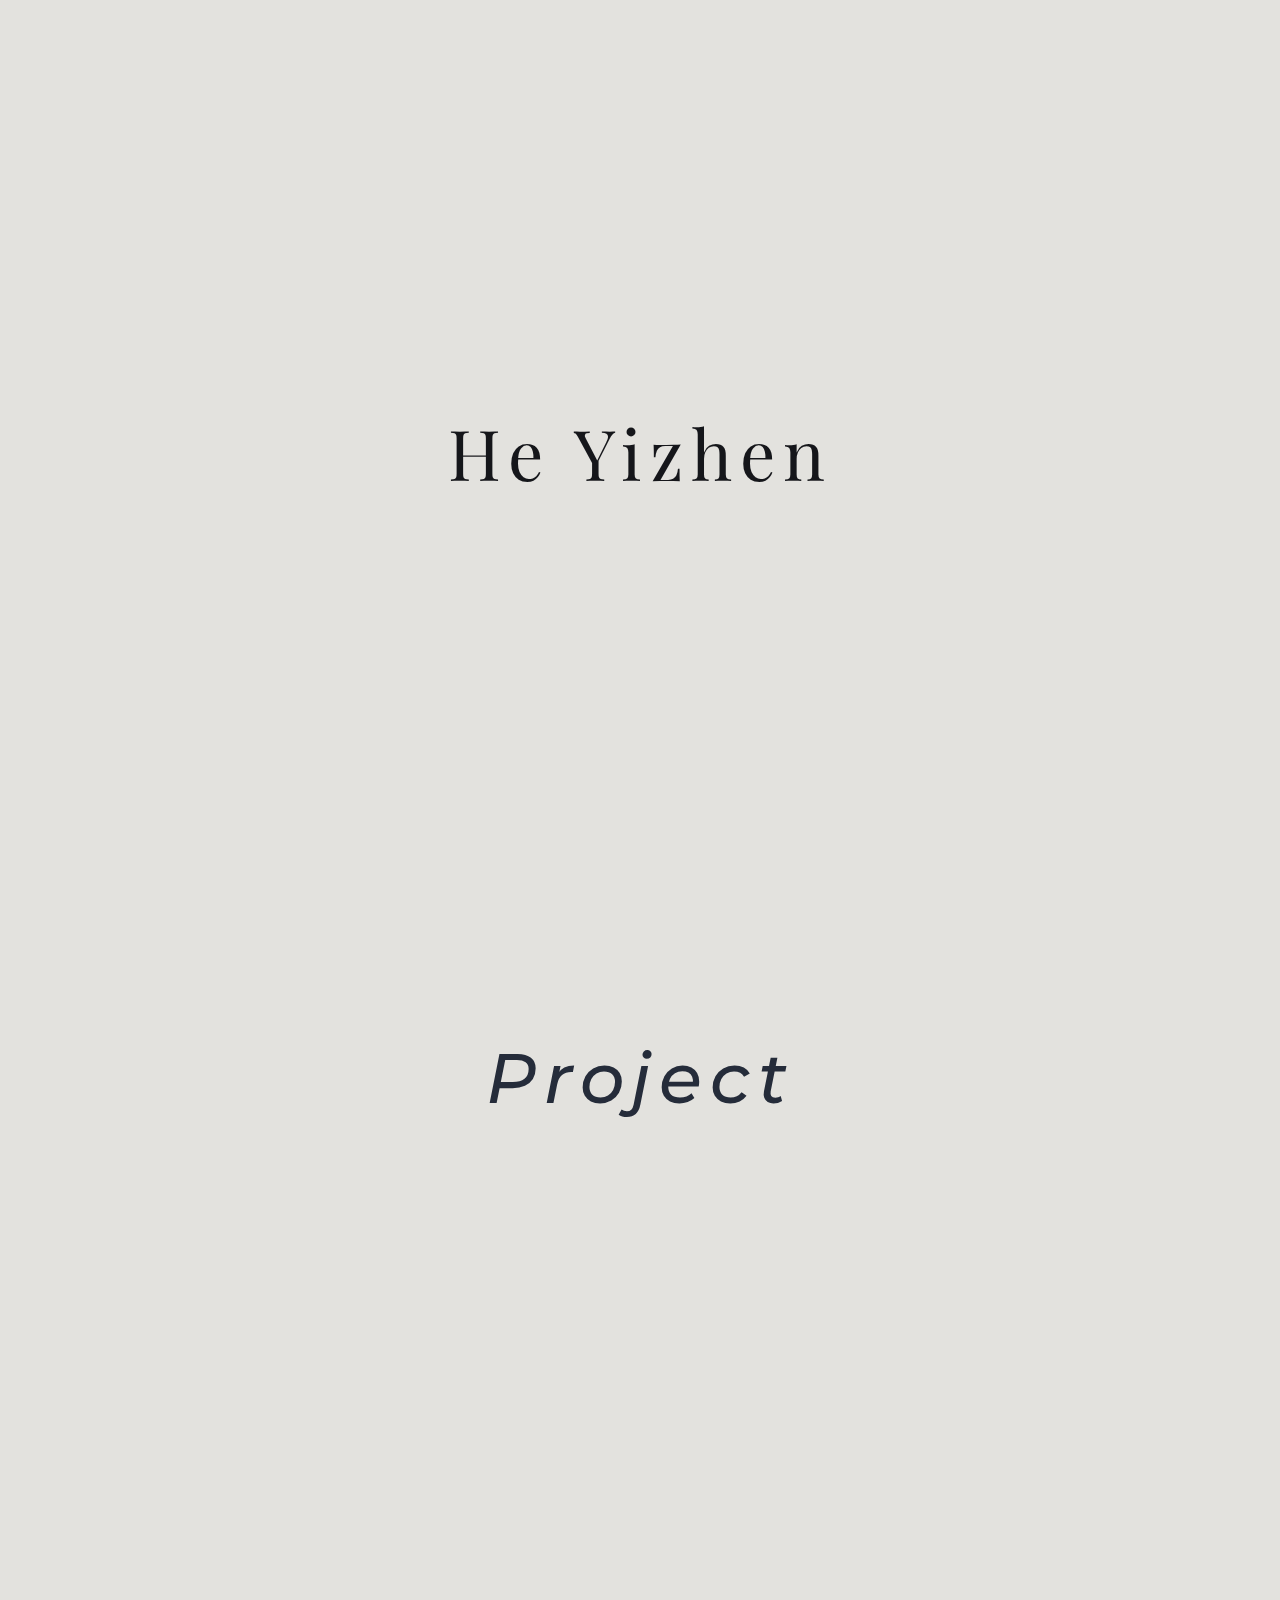
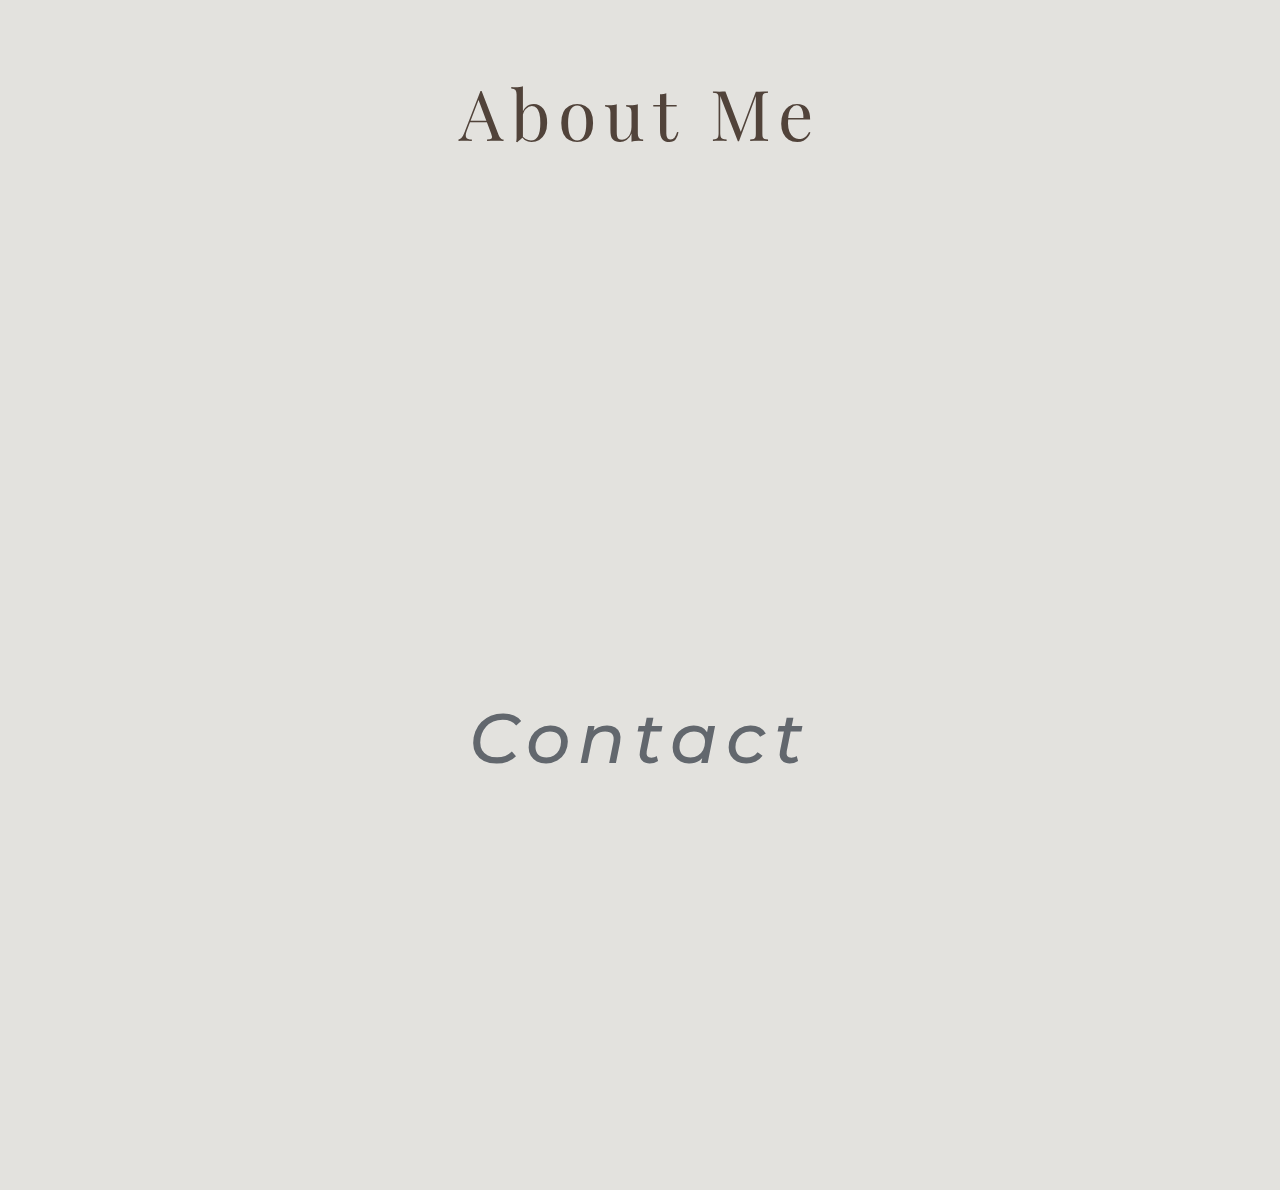
<file: index.html>
<!DOCTYPE html>
<html lang="en" dir="ltr">

<head>
  <meta charset="utf-8">
  <title>He Yizhen</title>
  <meta name="viewport" content="width=device-width, inital-scale=1.0">
  <link rel="stylesheet" href="style.css">
  <link href="https://fonts.googleapis.com/css2?family=Montserrat:wght@300;400;500&family=Playfair+Display:ital,wght@0,400;0,600;1,400;1,600&display=swap" rel="stylesheet">
</head>

<body class="index_body">
  <div class="center width-mobil">
    <h1 class="welcome_name_text" draggable="false"></h1>
  </div>
  <div class="center"><a href="project.html" class="to_project">
      <h1 class="projet_text" draggable="false">Project</h1>
    </a></div>
  <div class="center"><a href="about_me.html" class="to_about">
    <h1 class="about_me_text" draggable="false">About Me</h1>
  </a></div>
  <div class="center"><a href="contact.html" class='to_contact'>
    <h1 class="contact_text" draggable="false">Contact</h1>
  </a></div>


  <script src="https://ajax.googleapis.com/ajax/libs/jquery/3.5.1/jquery.min.js"></script>
  <script src="index.js" charset="utf-8"></script>
</body>

</html>
</file>
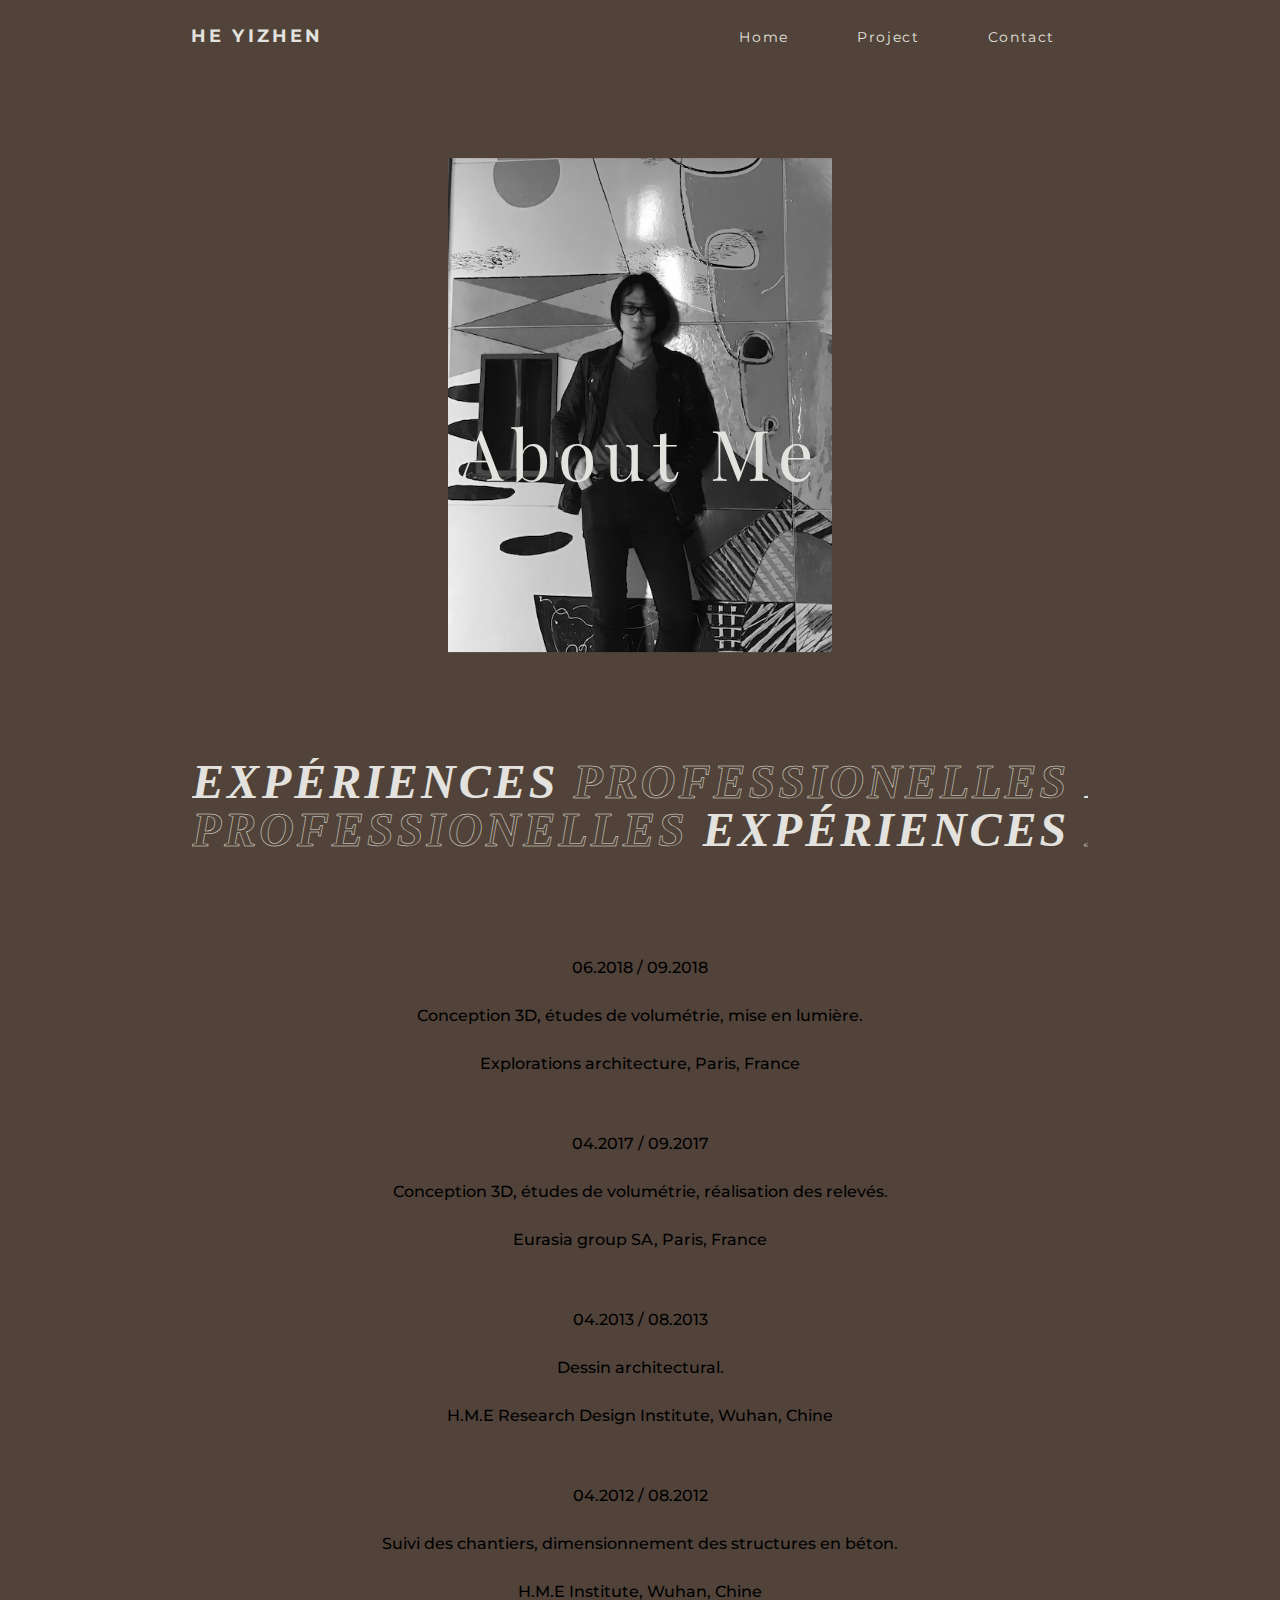
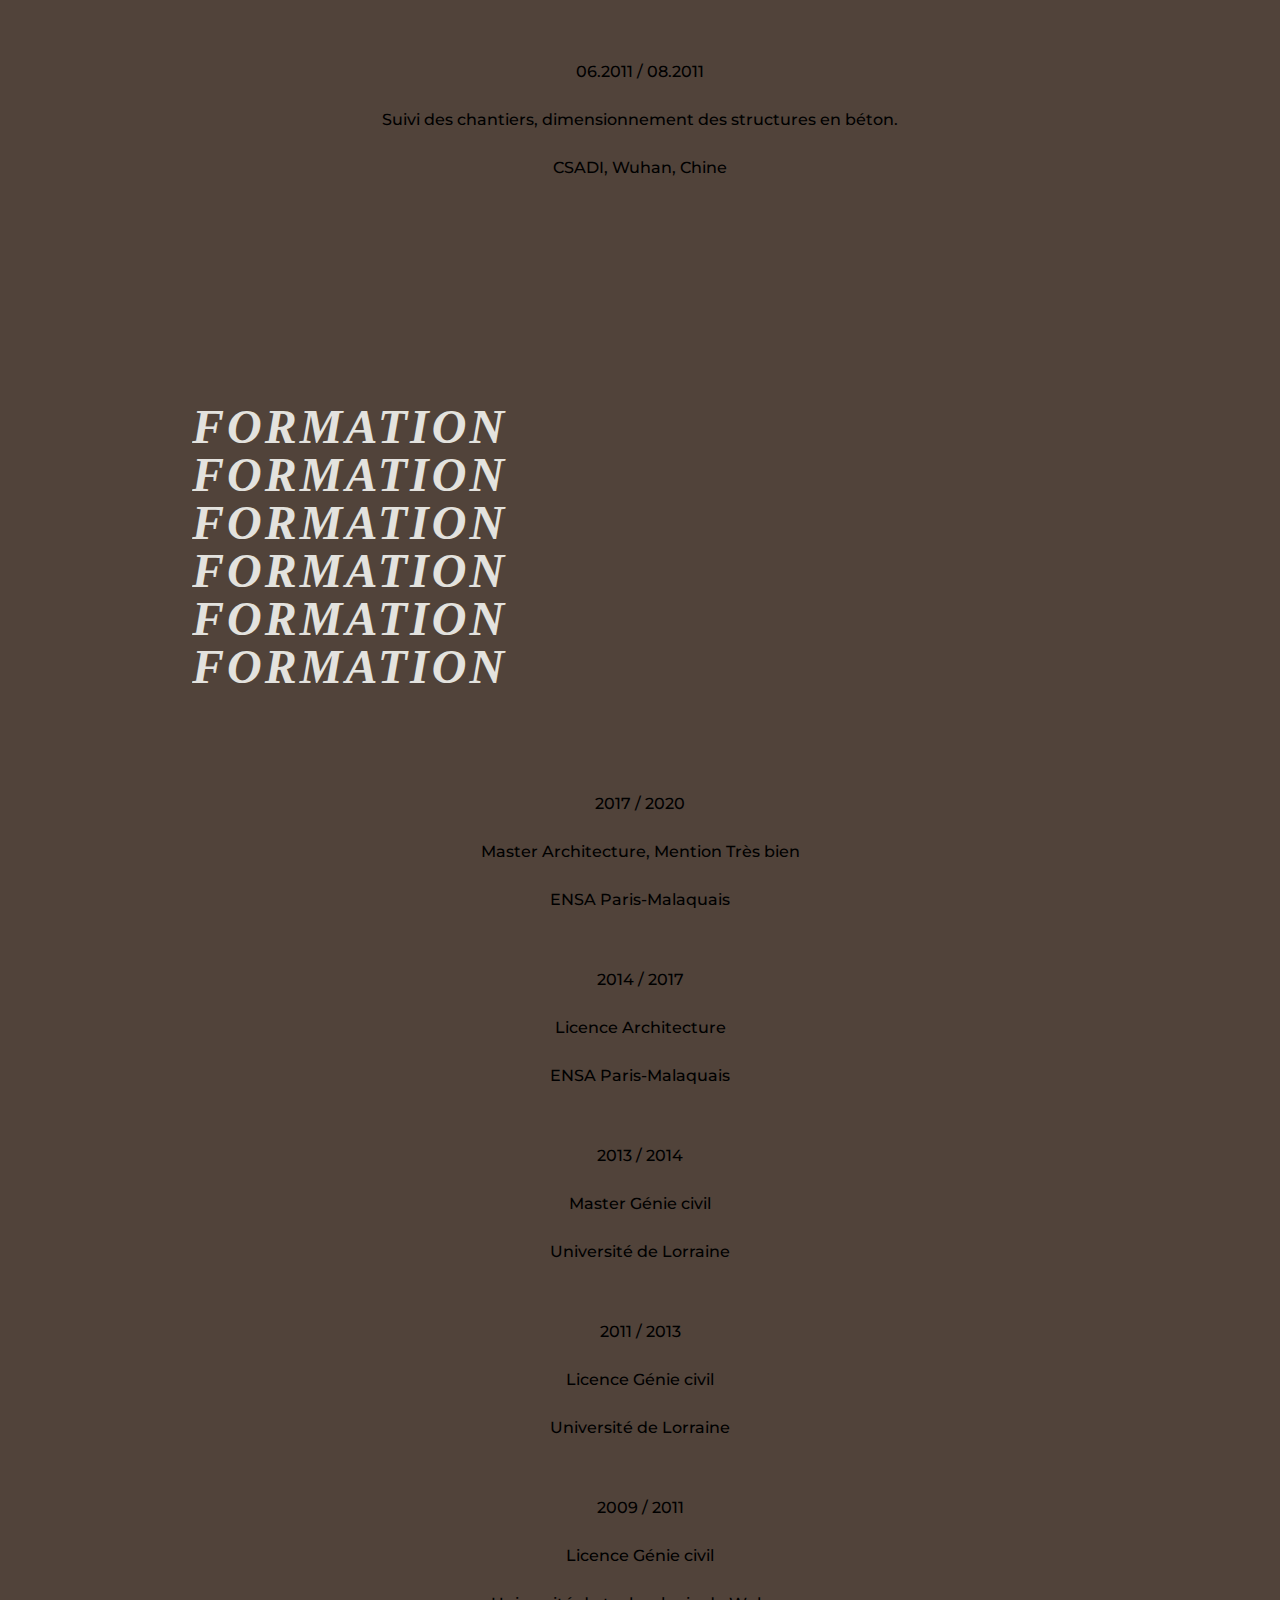
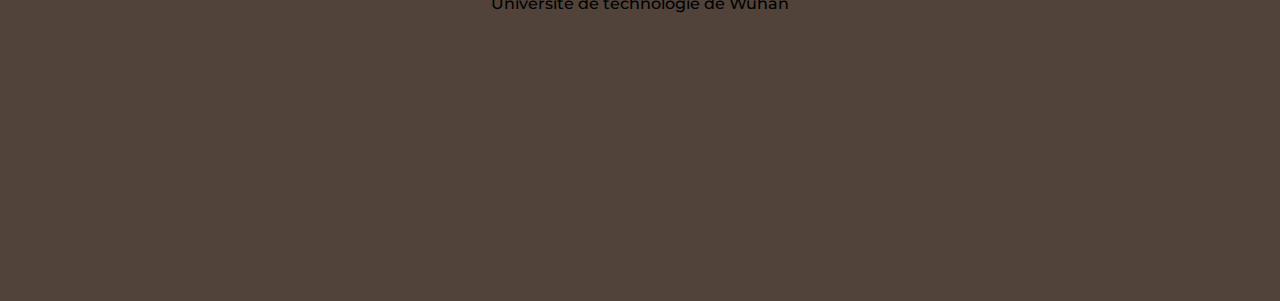
<file: about_me.html>
<!DOCTYPE html>
<html lang="en" dir="ltr">

<head>
  <meta charset="utf-8">
  <title>About Me</title>
  <meta name="viewport" content="width=device-width, inital-scale=1.0">
  <link rel="stylesheet" href="style.css">
  <link href="https://fonts.googleapis.com/css2?family=Montserrat:wght@300;400;500&family=Playfair+Display:ital,wght@0,400;0,600;1,400;1,600&display=swap" rel="stylesheet">
</head>

<body class="about_body">
  <nav class="nav_about">
    <div class="logo">
      HE YIZHEN
    </div>
    <ul class="nav_links">
      <li>
        <a href="index.html">Home</a>
      </li>
      <li>
        <a href="project.html">Project</a>
      </li>
      <li>
        <a href="contact.html">Contact</a>
      </li>
    </ul>
    <div class="burger">
      <div class="line1"></div>
      <div class="line2"></div>
      <div class="line3"></div>

    </div>
  </nav>


  <div class="center">
    <h1 class="about_me_text " draggable="false">About Me</h1>
    <img class="profil_pic" src="picture/profil.png" alt="profil_pic">

  </div>
  <section id="ex_pro">
    <h2 class="mob-hide">EXPÉRIENCES <span>PROFESSIONELLES</span> EXPÉRIENCES <span>PROFESSIONELLES</span> <br>
      <span>PROFESSIONELLES</span> EXPÉRIENCES <span>PROFESSIONELLES</span> EXPÉRIENCES <span>PROFESSIONELLES</span> EXPÉRIENCES</h2>
   <h2 class="mob-show">EXPÉRIENCES <br> <span>PROFESSIONELLES</span></h2>

    <div class="ex_container">

      <div class="">
        <p>06.2018 / 09.2018</p>
        <p class="work">Conception 3D, études de volumétrie, mise en lumière.</p>
        <p class="place">Explorations architecture, Paris, France</p>
      </div>
      <div class="">
        <p>04.2017 / 09.2017</p>
        <p class="work">Conception 3D, études de volumétrie, réalisation des relevés.</p>
        <p class="place">Eurasia group SA, Paris, France</p>
      </div>
      <div class="">
        <p>04.2013 / 08.2013</p>
        <p class="work">Dessin architectural.</p>
        <p class="place">H.M.E Research Design Institute, Wuhan, Chine</p>
      </div>
      <div class="">
        <p>04.2012 / 08.2012</p>
        <p class="work">Suivi des chantiers, dimensionnement des structures en béton.</p>
        <p class="place">H.M.E Institute, Wuhan, Chine</p>
      </div>
      <div class="">
        <p>06.2011 / 08.2011</p>
        <p class="work">Suivi des chantiers, dimensionnement des structures en béton.</p>
        <p class="place">CSADI, Wuhan, Chine</p>
      </div>
    </div>

    <div>
      <h3>FORMATION</h3>
      <h3>FORMATION</h3>
      <h3>FORMATION</h3>
      <h3>FORMATION</h3>
      <h3>FORMATION</h3>
      <h4>FORMATION</h4>

    </div>
    <div class="ex_container">

      <div class="">
        <p>2017 / 2020</p>
        <p class="work">Master Architecture, Mention Très bien</p>
        <p class="place">ENSA Paris-Malaquais</p>
      </div>
      <div class="">
        <p>2014 / 2017</p>
        <p class="work">Licence Architecture</p>
        <p class="place">ENSA Paris-Malaquais</p>
      </div>
      <div class="">
        <p>2013 / 2014</p>
        <p class="work">Master Génie civil</p>
        <p class="place">Université de Lorraine</p>
      </div>
      <div class="">
        <p>2011 / 2013</p>
        <p class="work">Licence Génie civil</p>
        <p class="place">Université de Lorraine</p>
      </div>
      <div class="">
        <p>2009 / 2011</p>
        <p class="work">Licence Génie civil</p>
        <p class="place">Université de technologie de Wuhan</p>
      </div>
    </div>

  </section>
  <div class="project_footer">

  </div>




  <script src="https://ajax.googleapis.com/ajax/libs/jquery/3.5.1/jquery.min.js"></script>
  <script src="about_me.js" charset="utf-8"></script>
</body>

</html>
</file>
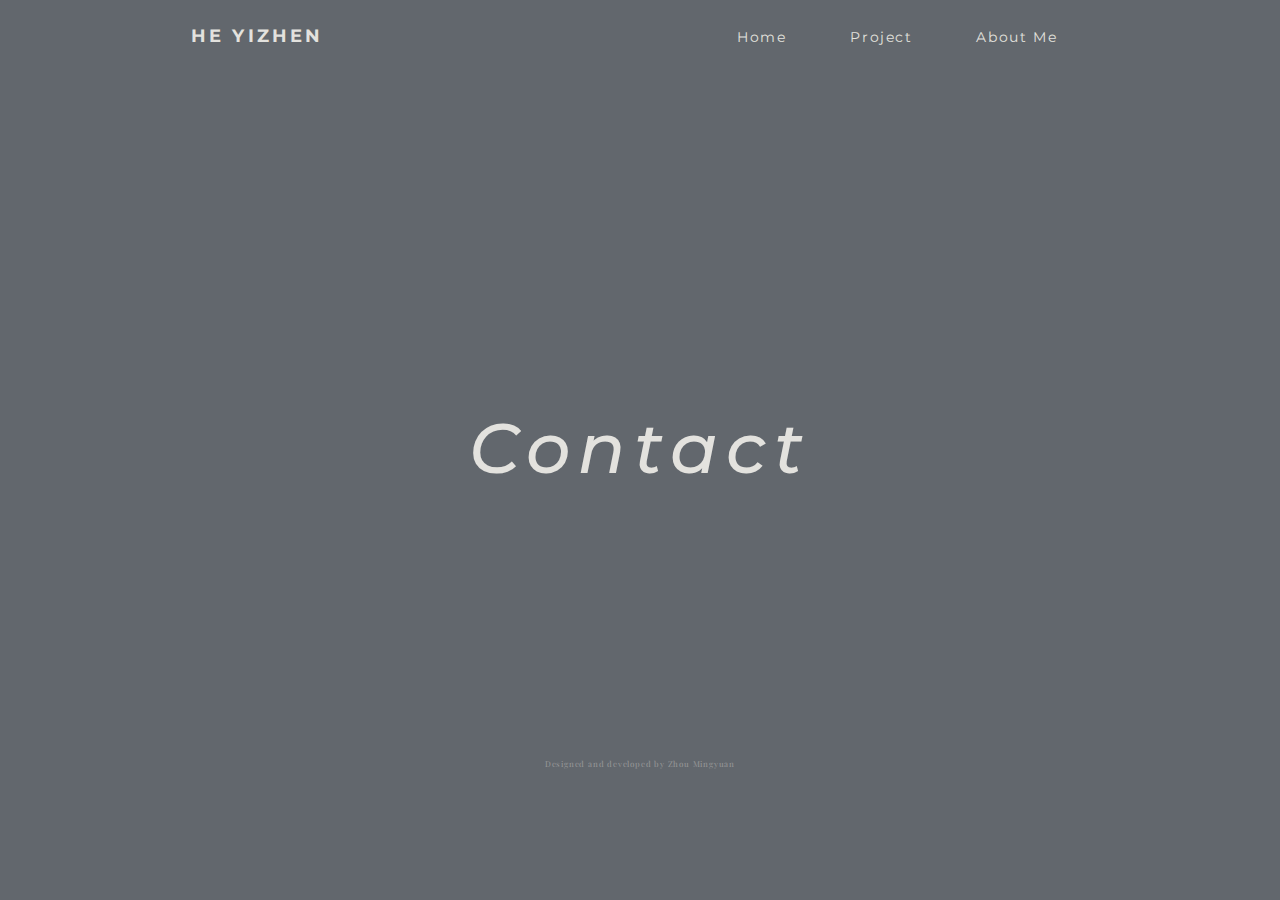
<file: contact.html>
<!DOCTYPE html>
<html lang="en" dir="ltr">
  <head>
    <meta charset="utf-8">
    <title>Contact</title>
    <meta name="viewport" content="width=device-width, inital-scale=1.0">
    <link rel="stylesheet" href="style.css">
    <link href="https://fonts.googleapis.com/css2?family=Montserrat:wght@300;400;500&family=Playfair+Display:ital,wght@0,400;0,600;1,400;1,600&display=swap" rel="stylesheet">
  </head>
  <body class="contact_body">
    <nav class="nav_contact">
      <div class="logo">
        HE YIZHEN
      </div>
      <ul class="nav_links">
        <li>
          <a href="index.html">Home</a>
        </li>
        <li>
          <a href="project.html">Project</a>
        </li>
        <li>
          <a href="about_me.html">About Me</a>
        </li>
      </ul>
      <div class="burger">
        <div class="line1"></div>
        <div class="line2"></div>
        <div class="line3"></div>

      </div>
    </nav>
    <div class="center">
      <h1 class="contact_text white flou" draggable="false">Contact</h1>
    </div>

    <div class="contact_info">
      <p>36 Avenue d'Italie</p>
      <p>75013, Paris</p>
      <p>06 08 56 66 95</p>
      <p><a href="mailto:hyz891120@gmail.com">hyz891120@gmail.com</a></p>
    </div>
    <div class="project_footer">
      <p>Designed and developed by Zhou Mingyuan</p>

    </div>


    <script src="https://ajax.googleapis.com/ajax/libs/jquery/3.5.1/jquery.min.js"></script>
    <script src="contact.js" charset="utf-8"></script>
  </body>
</html>
</file>
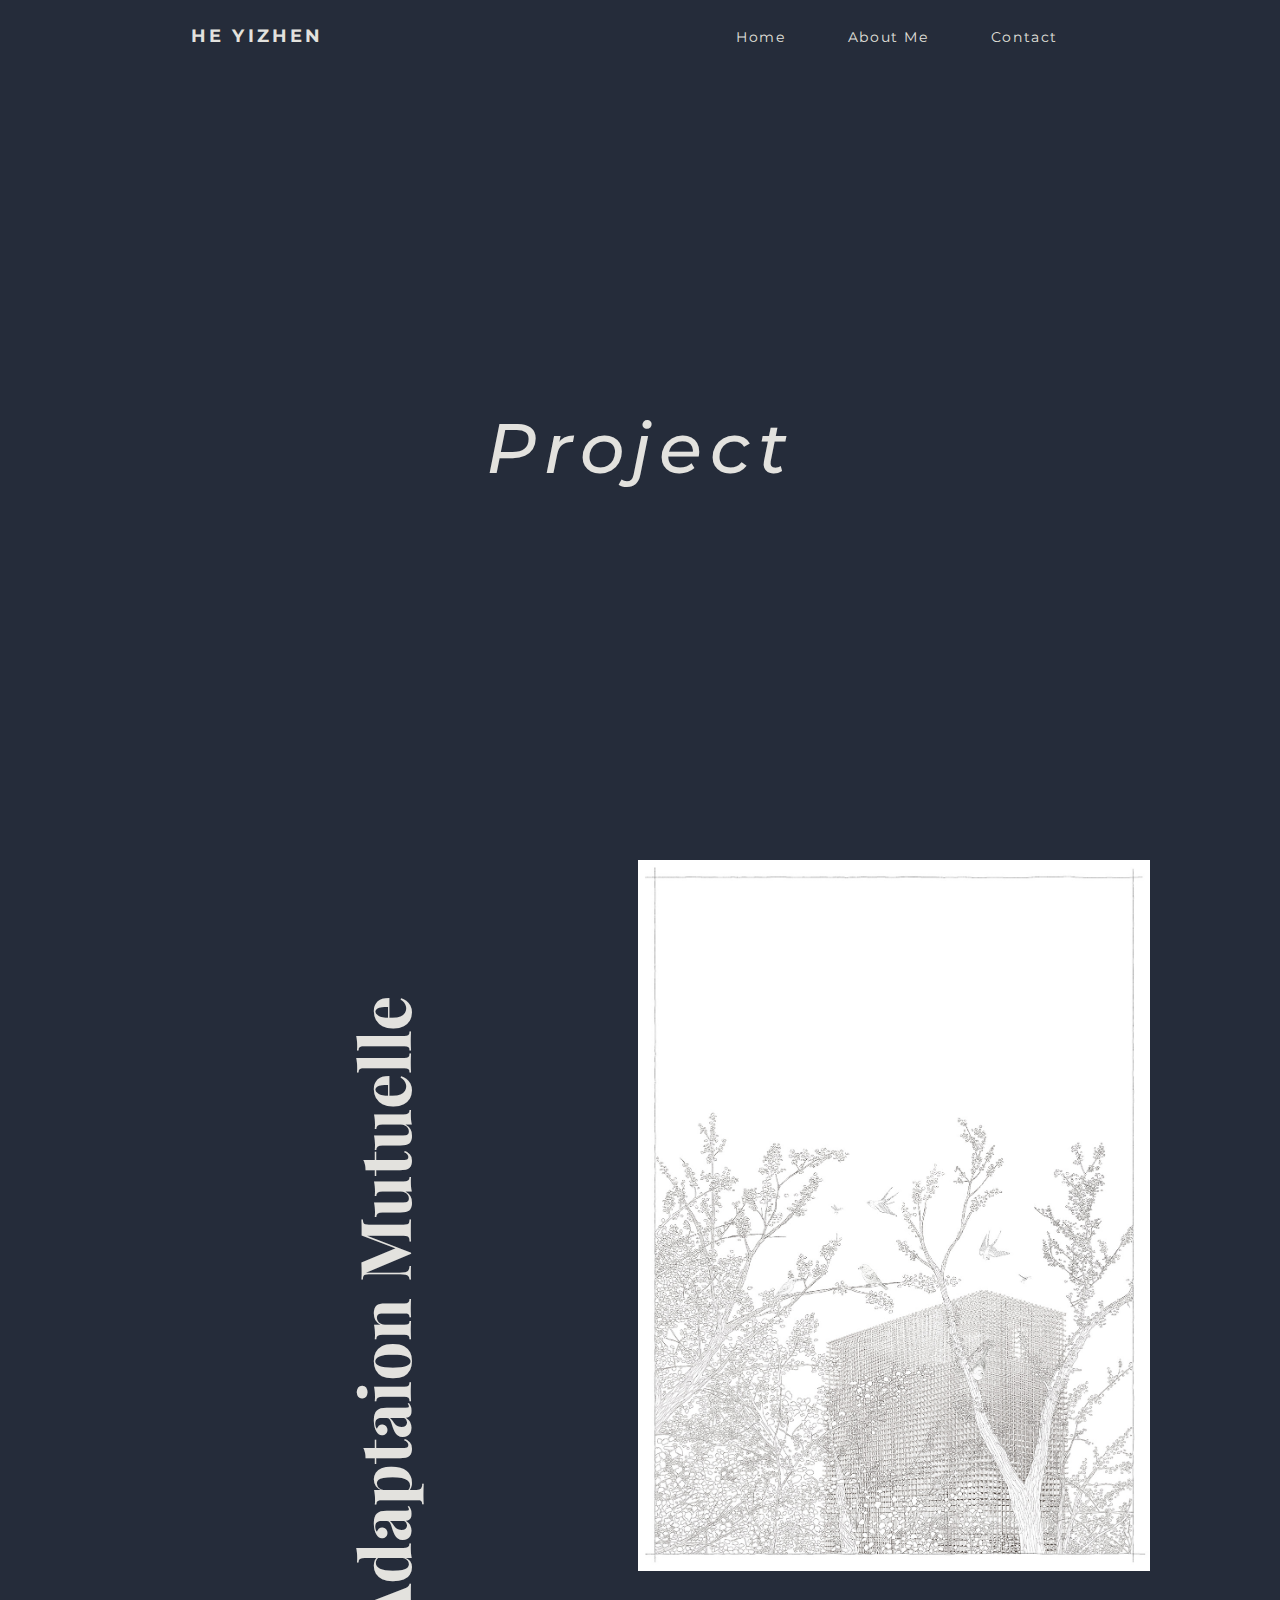
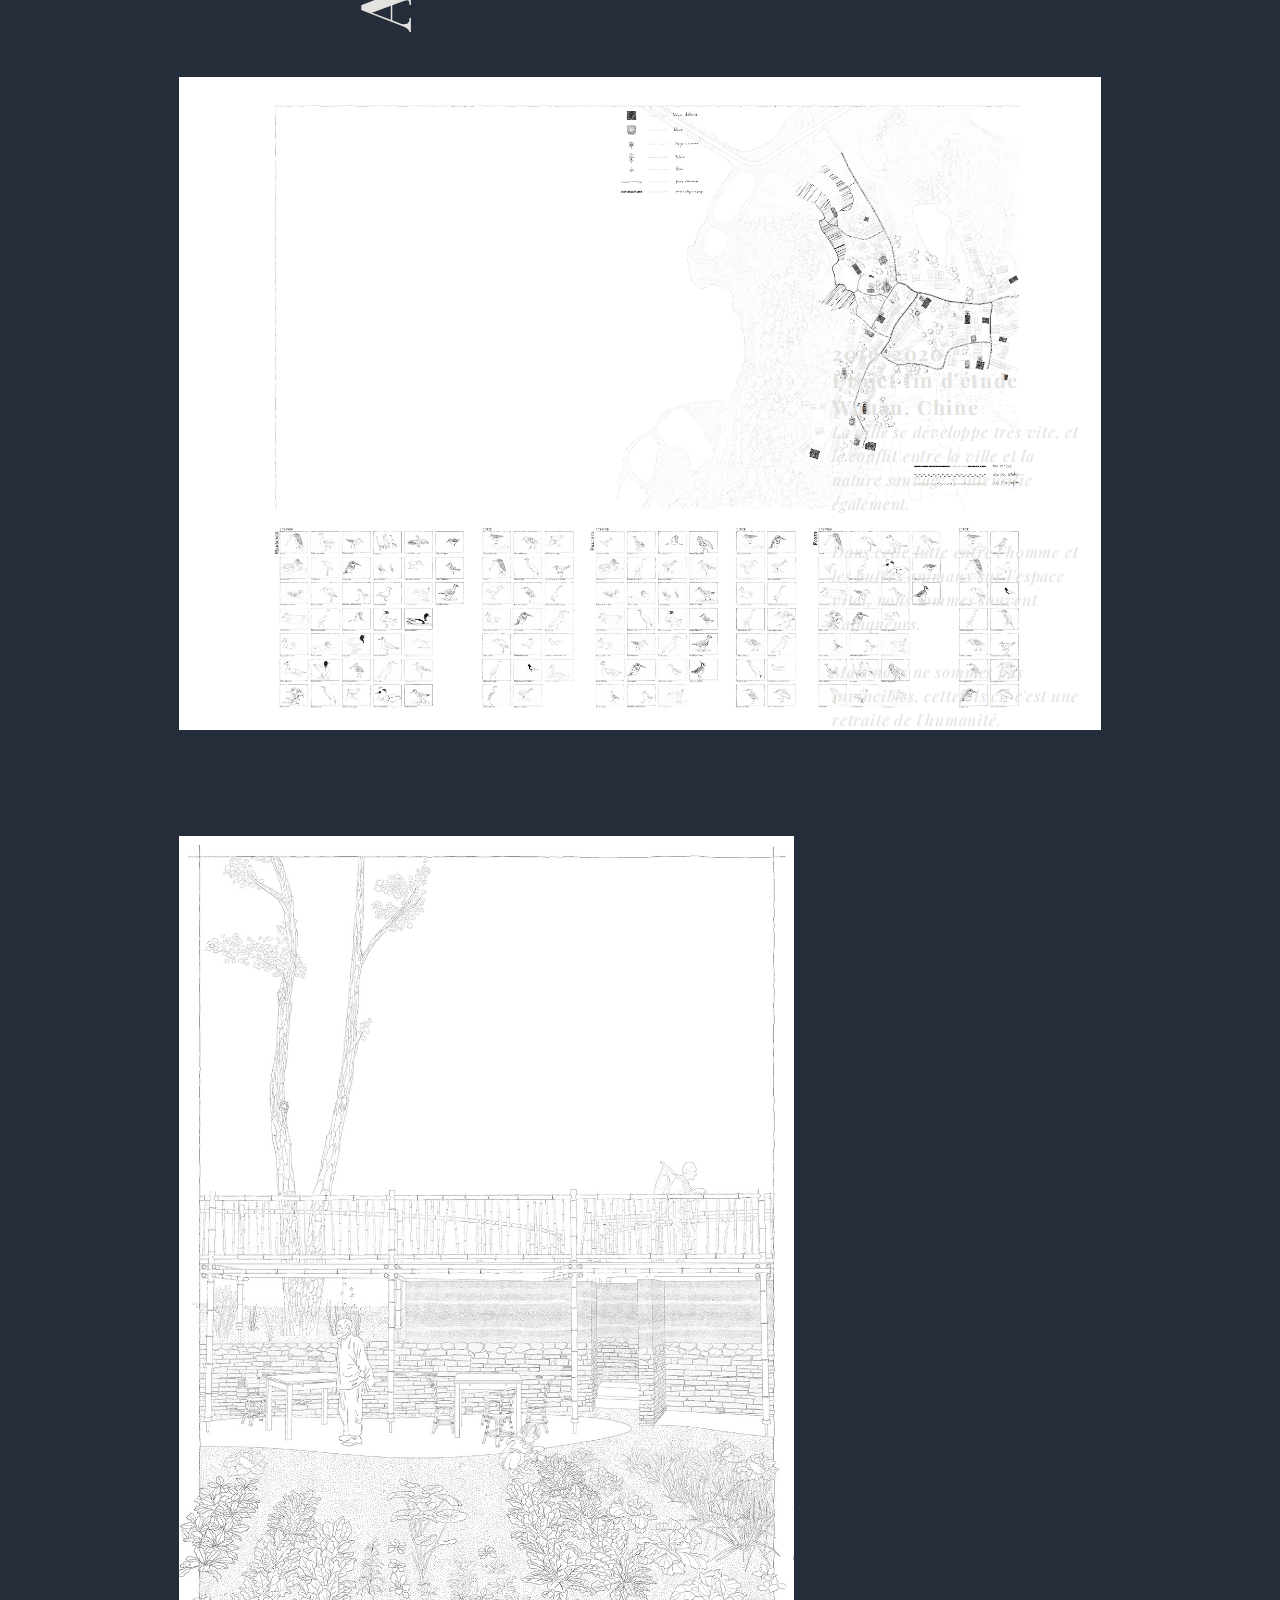
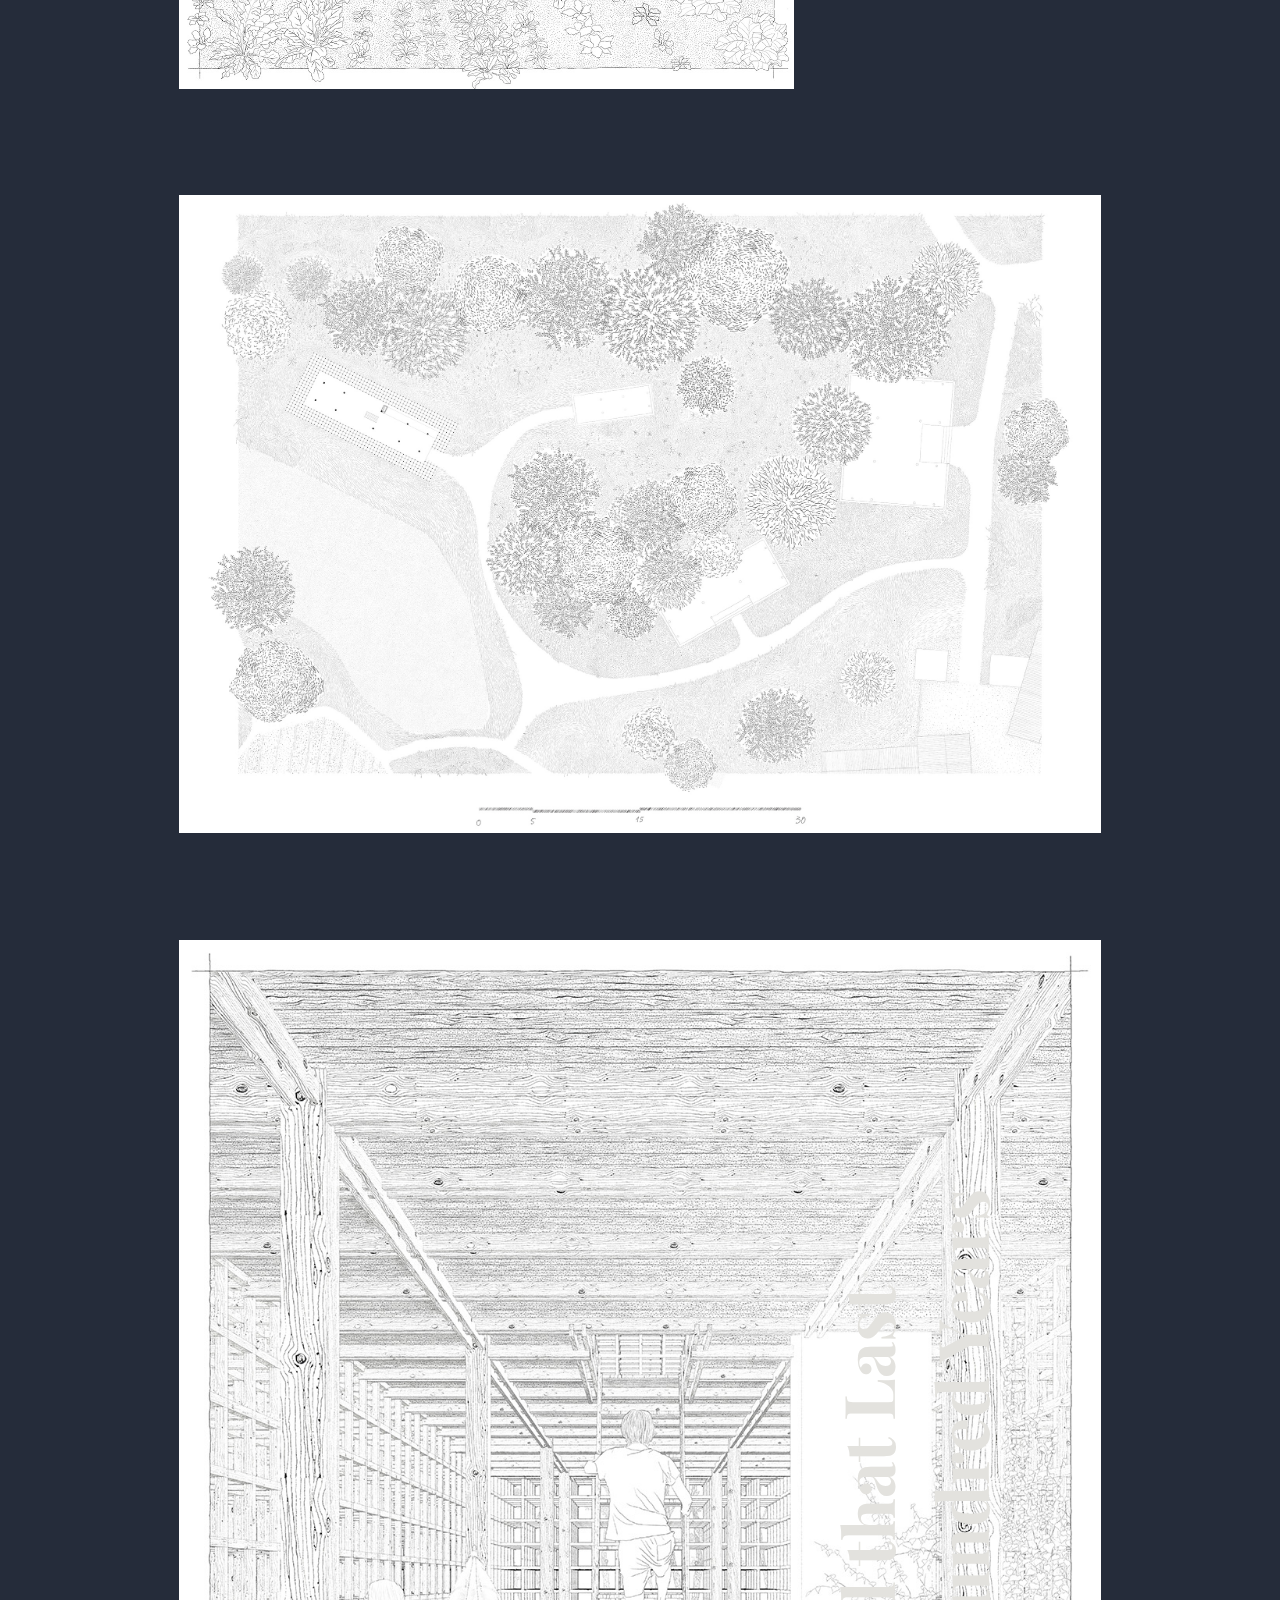
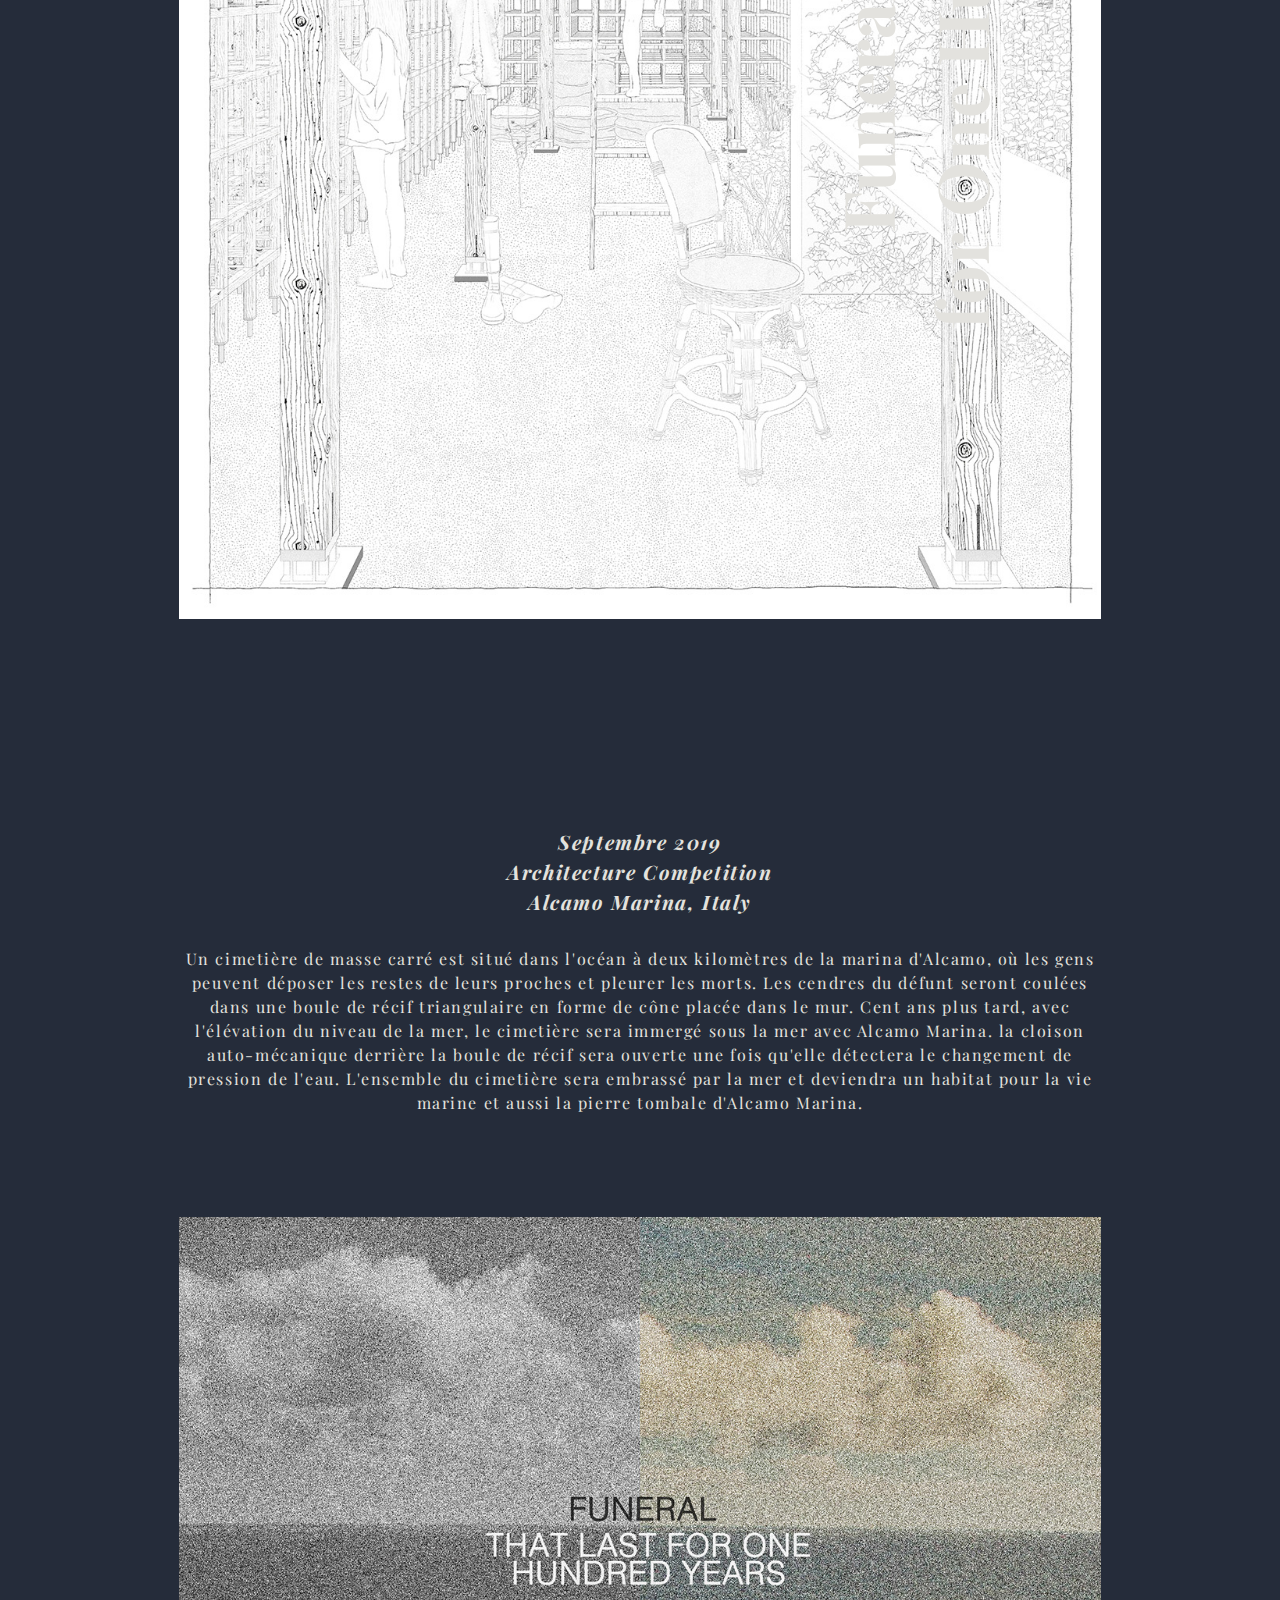
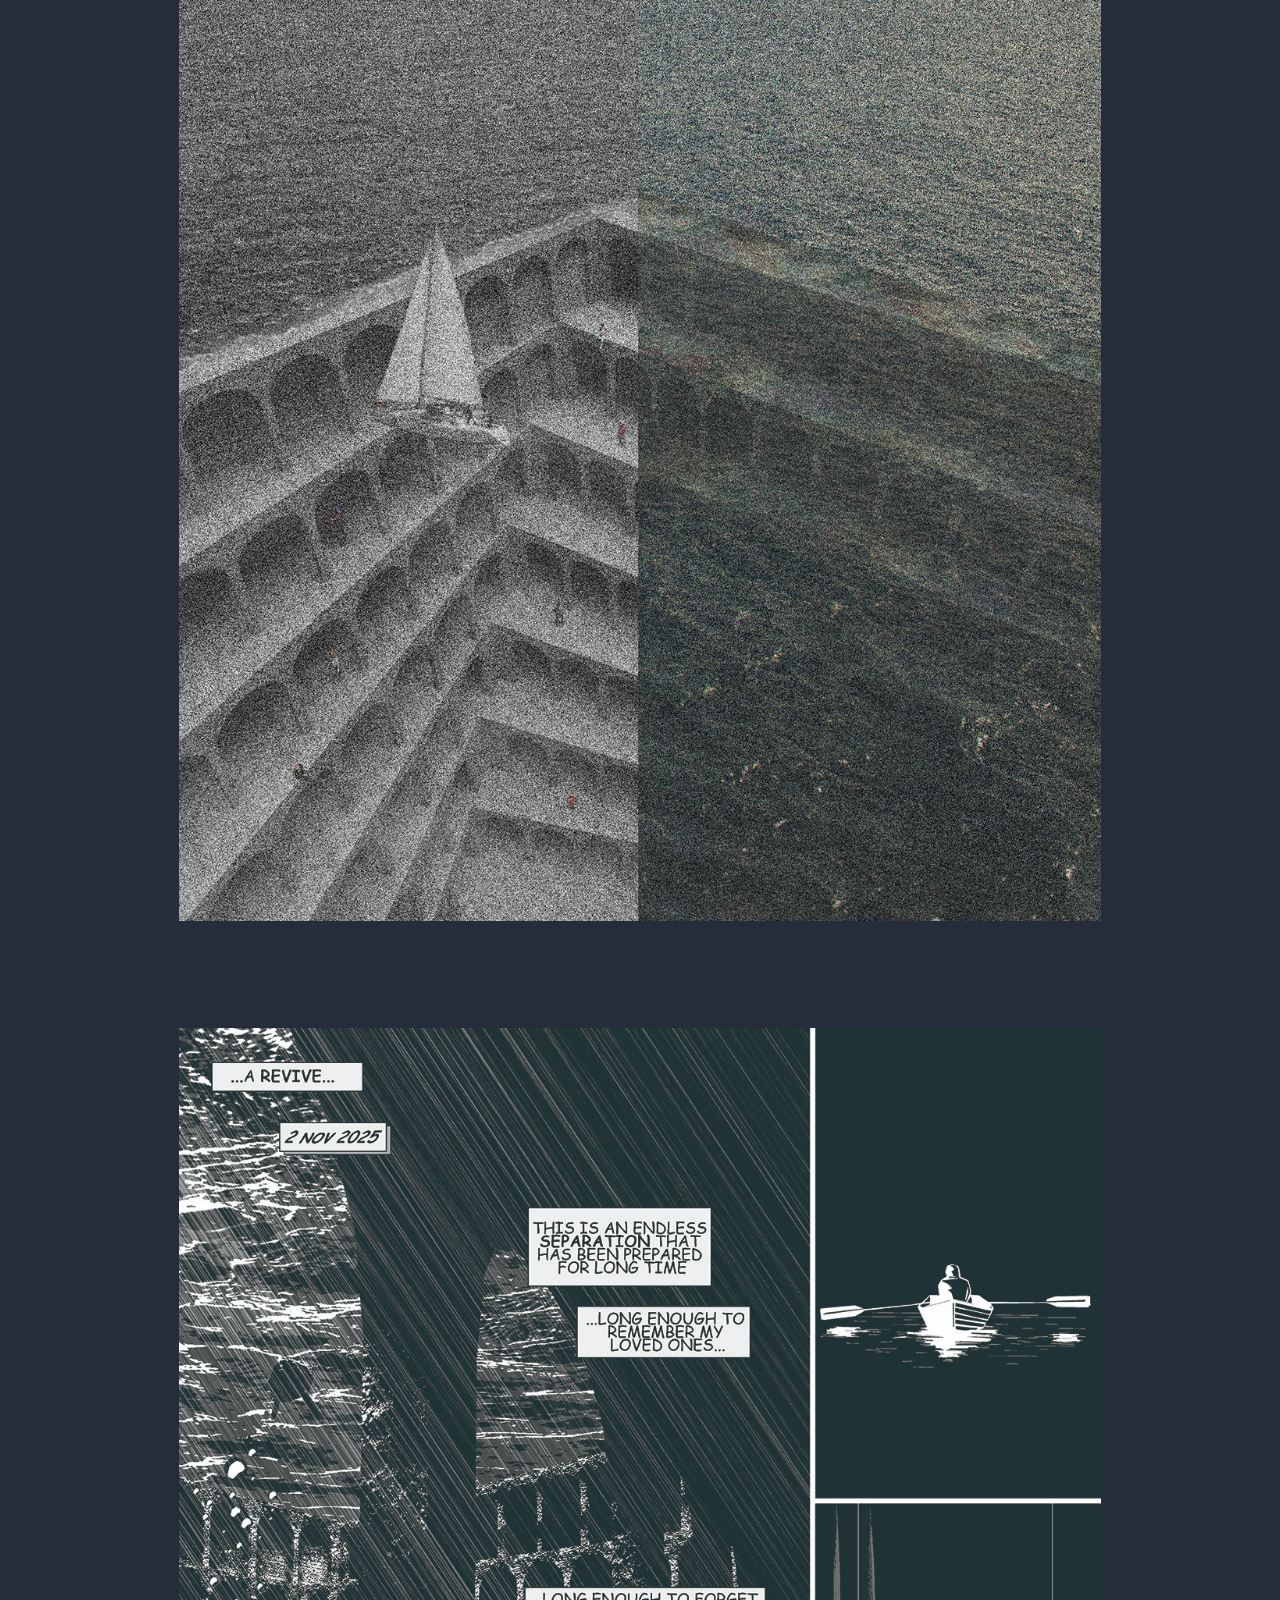
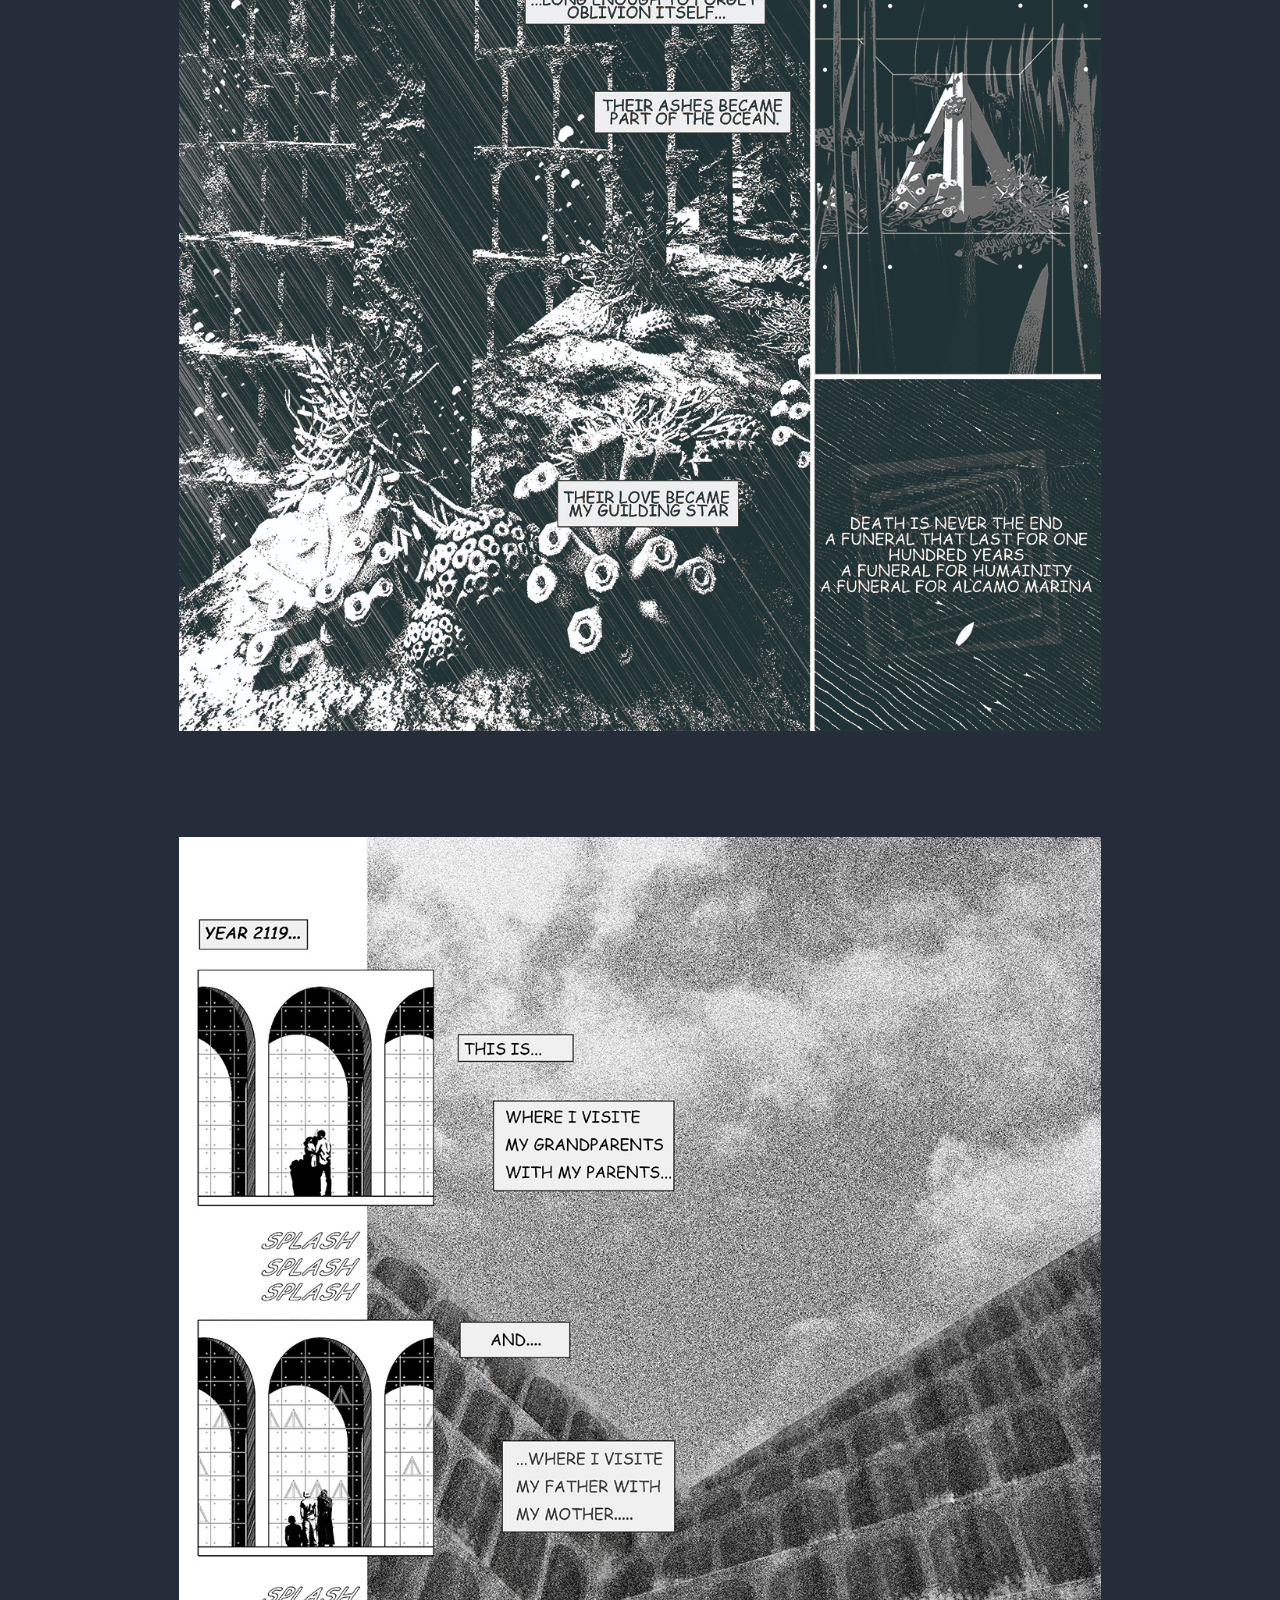
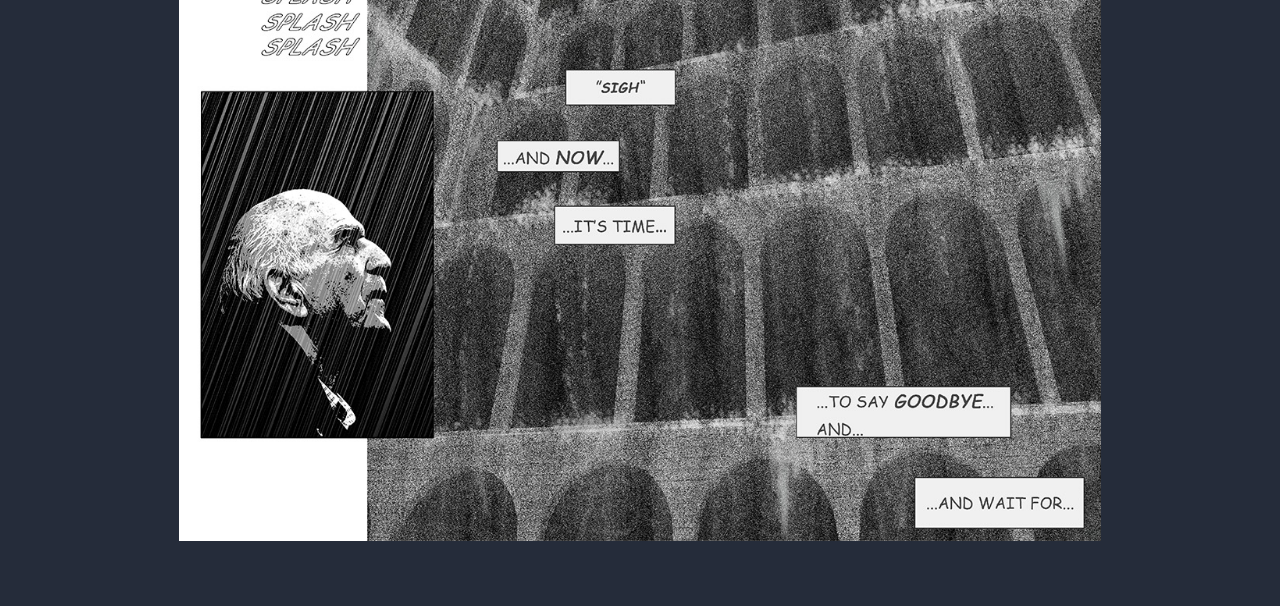
<file: project.html>
<!DOCTYPE html>
<html lang="en" dir="ltr">
  <head>
    <meta charset="utf-8">
    <title>He Yizhen</title>
    <link rel="stylesheet" href="style.css">
    <meta name="viewport" content="width=device-width, inital-scale=1.0">
    <link href="https://fonts.googleapis.com/css2?family=Montserrat:wght@300;400;500&family=Playfair+Display:ital,wght@0,400;0,600;1,400;1,600&display=swap" rel="stylesheet">
  </head>

  <body class="project_body">
  <nav class="nav_project">
    <div class="logo">
      HE YIZHEN
    </div>
    <ul class="nav_links">
      <li>
        <a href="index.html">Home</a>
      </li>
      <li>
        <a href="about_me.html">About Me</a>
      </li>
      <li>
        <a href="contact.html">Contact</a>
      </li>
    </ul>
    <div class="burger">
      <div class="line1"></div>
      <div class="line2"></div>
      <div class="line3"></div>

    </div>
  </nav>


    <div class="center">
      <h1 class="projet_p_title_text" draggable="false">Project</h1>
    </div>

    <div class="adp_mu_container">
      <h3 class="adp_mu_title slo_scroll mob-hide" data-speed="0.3">Adaptaion Mutuelle</h3>
      <div class="eadp_mu_xpl_text slo_scroll" data-speed="0.3">
        <h5 class="mob-show mob-adp">Adaptation Mutuelle</h5>
        <h5>2019-2020 <br>
        Projet fin d'étude <br>
        Wuhan, Chine</h5>
        <p>La ville se développe très vite, et le conflit entre la ville et la nature sauvage s'intensifie également.<br><br>
          Dans cette lutte entre l'homme et les autres animaux sur l'espace vital, nous sommes souvent vainqueurs. <br><br>
          Mais nous ne sommes pas invincibles, cettefois ci, c'est une retraite de l'humanité.</p>
      </div>
      <img class="adp_mu_pic_1" src="picture/first_pic.jpeg" alt="IMG_1_adp_mu">
      <img class="adp_mu_pic_2" src="picture/second_pic.jpeg" alt="IMG_2_adp_mu">
      <img class="adp_mu_pic_3" src="picture/pic_3.jpeg" alt="IMG_3_adp_mu">
      <img class="adp_mu_pic_5" src="picture/pic_5.jpeg" alt="IMG_5_adp_mu">
      <img class="adp_mu_pic_6" src="picture/pic_6.jpeg" alt="IMG_5_adp_mu">
      <h3 class="adp_mu_title2 slo_scroll mob-hide" data-speed="0.3">Funeral that Last <br> for One Hundred Years</h3>
      <div class="eadp_mu_xpl_text2" >
        <h5 class="mob-show mob-adp">Funeral<br>  that Last for One<br>  Hundred Years</h5>
        <h5>Septembre 2019 <br>
        Architecture Competition <br>
        Alcamo Marina, Italy</h5>
        <p>Un cimetière de masse carré est situé dans l'océan à deux kilomètres
          de la marina d'Alcamo, où les gens peuvent déposer les restes de leurs
           proches et pleurer les morts. Les cendres du défunt seront coulées dans une boule de récif triangulaire en
           forme de cône placée dans le mur. Cent ans plus
            tard, avec l'élévation du niveau de la mer, le cimetière sera immergé sous la mer avec Alcamo Marina. la cloison auto-mécanique derrière
            la boule de récif sera ouverte une fois qu'elle détectera le changement de pression de l'eau. L'ensemble du cimetière sera embrassé par
           la mer et deviendra un habitat pour la vie marine et aussi la pierre tombale
           d'Alcamo Marina.</p>
      </div>
      <img class="fn_pic fn_pic1" src="picture/FN1.jpg" alt="FN1">
      <img class="fn_pic fn_pic2" src="picture/FN2.jpg" alt="FN2">
      <img class="fn_pic fn_pic3" src="picture/FN3.jpg" alt="FN3">


    </div>
    <div class="project_footer">

    </div>

  <script src="https://ajax.googleapis.com/ajax/libs/jquery/3.5.1/jquery.min.js"></script>
  <script src="project.js" charset="utf-8"></script>
  </body>
</html>
</file>
<file: style.css>
* {
  margin: 0;
  padding: 0;
}
.mob-show{
  display: none;
}
.eadp_mu_xpl_text, .eadp_mu_xpl_text p, .project_footer p,
.adp_mu_title2, .eadp_mu_xpl_text2, .welcome_name_text,
.about_me_text, .adp_mu_title, .contact_info {
  font-family: 'Playfair Display', serif;
}

.welcome_name_text, .about_me_text {
  font-size: 70px;
  font-weight: 100;
  letter-spacing: .5rem;
}

a {
  text-decoration: none;
  cursor: default;
  color: inherit;
}

.center {
  padding-top: 45vh;
  text-align: center;
  height: 25vh;
}

div.center:nth-of-type(4){
 height: 55vh;
}

.projet_p_title_text, .projet_text, .contact_text {
  font-family: 'Montserrat', sans-serif;
  font-style: italic;
  font-size: 70px;
  font-weight: 500;
  letter-spacing: .5rem;
}
.contact_text{
  margin-bottom: 50vh;
}

.index_body {
  background-color: #e3e2de;
  text-align: center;
  -webkit-transition: 1s ease;
  -moz-transition: 1s ease;
  -ms-transition: 1s ease;
  -o-transition: 1s ease;
}

.project_body, .about_body, .contact_body {
  cursor: default;
  position: relative;
  overflow-x: hidden;
}

.project_body, .nav_project {
  background-color: #252c3a;
}

.contact_body, .nav_contact {
  background-color: #62676d;
}

.welcome_name_text {
  color: #15161a;
}

.projet_p_title_text, .projet_text {
  color: #252c3a;
}

.about_me_text {
  color: #51433a;
}

.contact_text, .nav_links a:hover {
  color: #62676d;
}

.about_body .about_me_text, .projet_p_title_text, .click, .white {
  color: #e3e2de;
}

h1.welcome_name_text::before {
  content: 'He Yizhen';
  animation: animate 1.5s;
  -webkit-animation-name : animate;
  -webkit-animation-duration :1.5s;
}

/* css for projet page */
.adp_mu_container {
  width: 80%;
  margin: auto;
  padding-top: 18%;
  text-align: center;
}

.adp_mu_title {
  font-size: 70px;
  color: #e3e2de;
  writing-mode: vertical-rl;
  display: inline-block;
  transform: rotate(180deg);
  position: relative;
  top:60px;
  z-index: 20;
}

.adp_mu_pic_1 {
  width: 50%;
  display: inline-block;
  position: relative;
  left: 20%;
}

.adp_mu_pic_2 {
  width: 90%;
  display: inline-block;
  margin: auto;
  margin-top: 10%;
}

.adp_mu_pic_3 {
  width: 60%;
  display: inline-block;
  position: relative;
  margin-top: 10%;
  right: 15%;
}

.adp_mu_pic_5 {
  width: 90%;
  display: inline-block;
  position: relative;
  margin: 10% auto;
}

.adp_mu_pic_6 {
  width: 90%;
  display: inline-block;
  position: relative;
  margin-bottom: 20%;
}

.eadp_mu_xpl_text {
  width: 20%;
  text-align: left;
  display: inline-block;
  position: absolute;
  left: 65%;
  top: 19%;
  z-index: 1;
}

/* projet page nav */
.nav_project, .nav_about, .nav_contact {
  position: fixed;
  top: 0;
  display: flex;
  width: 100%;
  justify-content: space-around;
  font-family: 'Montserrat', sans-serif;
  letter-spacing: 0.1rem;
  align-items: center;
  min-height: 8vh;
  color: #e3e2de;
  transition: top 0.4s;
  z-index: 10;
  animation: profilFadeIn 1.5s;
}

.nav_about, .about_body {
  background-color: #51433a;
}

.logo {
  font-size: 18px;
  font-weight: bold;
  letter-spacing: 0.2rem;
}

.nav_links {
  display: flex;
  width: 30%;
  justify-content: space-around;
}

.nav_links a {
  color: #e3e2de;
  text-decoration: none;
  font-size: 0.9rem;
}

.nav_links li {
  list-style: none;
}

.burger {
  display: none;
}

.burger div {
  width: 25px;
  height: 2px;
  margin: 5px;
  background-color: #e3e2de;
}

.eadp_mu_xpl_text {
  color: #e3e2de;
  font-weight: 100;
  font-size: 1.5rem;
  letter-spacing: .1rem;
}

.eadp_mu_xpl_text p {
  color: #e3e2de;
  font-style: italic;
  font-weight: 100;
  font-size: 1rem;
  line-height: 1.5;
  letter-spacing: .05rem;
}

.project_footer {

  height: 5vh;
  padding-bottom: 1rem;
}

.project_footer p {
  text-align: center;
  color: #cecbc6;
  font-size: 0.5rem;
  letter-spacing: 0.05rem;
  margin-top: 10%;
  opacity: 0.5;
}

.adp_mu_title2 {
  font-size: 70px;
  color: #e3e2de;
  writing-mode: vertical-rl;
  display: inline-block;
  transform: rotate(180deg);
  position: absolute;
  left: 64%;
  top: 43%;
  z-index: 20;
}

.fn_pic {
  width: 90%;
  display: inline-block;
  margin: auto;
  margin-top: 10%;
}

.eadp_mu_xpl_text2 {
  width: 90%;
  margin: auto;
  color: #e3e2de;
  font-style: italic;
  font-weight: 100;
  font-size: 1.5rem;
  line-height: 1.5;
  letter-spacing: .1rem;
}

.eadp_mu_xpl_text2 p {
  margin-top: 30px;
  font-style: normal;
  font-size: 1rem;
}

.profil_pic {
  width: 30%;
  position: absolute;
  top: 45vh;
  left: 50%;
  transform: translate(-50%, -50%);
  z-index: -1;
  animation: profilFadeIn 2s;
}

.ex_container {
  font-family: 'Montserrat', sans-serif;
}

#ex_pro {
  padding: 10% 15%;
  padding-bottom: 0;
}

h2, #ex_pro h3, #ex_pro h4 {
  font-size: 3rem;
  font-style: italic;
  font-weight: 800;
  line-height: 1;
  letter-spacing: 3px;
  white-space: nowrap;
  color: #e3e2de;
  position: relative;
  overflow:hidden;
}

#ex_pro h3, #ex_pro h4 {
  margin: 0;
}

#ex_pro span, .rise_dis {
  -webkit-text-fill-color: transparent;
  -webkit-text-stroke-width: 0.5px;
}

.ex_container p {
  display: inline-block;
  line-height: 3;
}

.ex_container {
  margin-top: 10%;
  margin-bottom: 20%;
  display: grid;
  grid-template-columns: 100%;
  font-weight: 500;
}

.ex_container .work {
  position: absolute;
  left: 28%;
}

.ex_container .place {
  position: absolute;
  right: 15%;
}

.contact_info {
  position: absolute;
  left: 50%;
  top: 50vh;
  line-height: 2rem;
  transform: translate(-50%, -50%);
  text-align: center;
  visibility: hidden;
  letter-spacing: 1px;
  animation: profilFadeIn 1.5s 1s forwards;
}

.flou {
  animation: flou 1s 0.5s forwards;
}

@keyframes animate {
  0% {
    content: 'He Yizhen';
  }

  25% {
  content: 'Architecture';
  }

  50% {
    content: 'Design';
  }

  75% {
    content: 'Nature';
  }

  100% {
    content: 'He Yizhen';
  }
}

@-webkit-keyframes animate {
  0% {
    content: 'He Yizhen';
  }

  25% {
  content: 'Architecture';
  }

  50% {
    content: 'Design';
  }

  75% {
    content: 'Nature';
  }

  100% {
    content: 'He Yizhen';
  }
}

@keyframes animate-mob {
  0% {
    content: 'He Yizhen';
  }

  25% {
  content: 'Archi tecture';
  }

  50% {
    content: 'Design';
  }

  75% {
    content: 'Nature';
  }

  100% {
    content: 'He Yizhen';
  }
}

@keyframes profilFadeIn {
  0% {
    opacity: 0;
    top: -10px;
  }

  100% {
    opacity: 1;
    visibility: visible;
  }
}

@keyframes flou {
  0% {}

  100% {
    color: transparent;
    text-shadow: #e3e2de 0 0 10px;
    opacity: 0.5;
  }
}

@media screen and (max-width:1360px){


  .ex_container p,.ex_container .work,.ex_container .place {
    position: static;
    display: block;
    width: 100%;
    text-align: center;
  }
.ex_container .work{
  font-weight: 500;
}
  .ex_container .place{
    margin-bottom: 2rem;
  }

@media screen and (max-width:1024px){
.adp_mu_title2{
  top:46%
}
.eadp_mu_xpl_text{
  position: static;
  display: block;
  width: auto;
  z-index: auto;
  padding-left: 2rem;
}
.eadp_mu_xpl_text p{
  visibility: hidden;
}
}

@media screen and (max-width:768px){
  .nav_links{
    position: absolute;
    right: 0px;
    height: 20vh;
    top:8vh;
    display: flex;
    flex-direction: column;
    align-items: center;
    width: 40%;
    transform: translateX(100%);
    transition: transform 0.5s ease-in-out;
  }
  .nav_links li{
    opacity: 1;
  }
  .burger{
    display: block;
  }
  .width-mobil{
    width: 85%;
    margin: auto;
  }
  h1.welcome_name_text::before {
    content: 'He Yizhen';
    animation: animate-mob 2s;
  }
  .mob-hide{
  display: none;
  }
  .mob-show{
    display:inline-block;
  }
  h2{
    font-size: 1.6rem;

  }
  .profil_pic{
    width: 80%;
  }
  .place{
    padding-bottom: 10%;
    border-bottom: solid 1px #e3e2de;
  }
  .work{
    margin:5% auto;
  }
  .adp_mu_container{
    padding-top: 20vh;
  }
  .mob-adp{
    font-size: 2rem;
    margin-bottom: 5%;
  }
  .adp_mu_container img{
    width: 90%;
    margin-top: 10%;
    left:auto;
    right:auto;
  }
  .about_body .about_me_text{
    text-align: center;
  }
  .ex_container p{
    line-height: 1.8;
    font-weight: 100;
  }

}

.nav-active{
  transform: translateX(0%);
}
.line1-active, .line2-active, .line3-active{
  transition: transform 0.5s ease-in-out;
  transform-origin: left
}
.line1-active{
  transform: rotate(35deg) ;
}
.line2-active{
  visibility: hidden;}

.line3-active{
  transform: rotate(-35deg);
}
</file>
